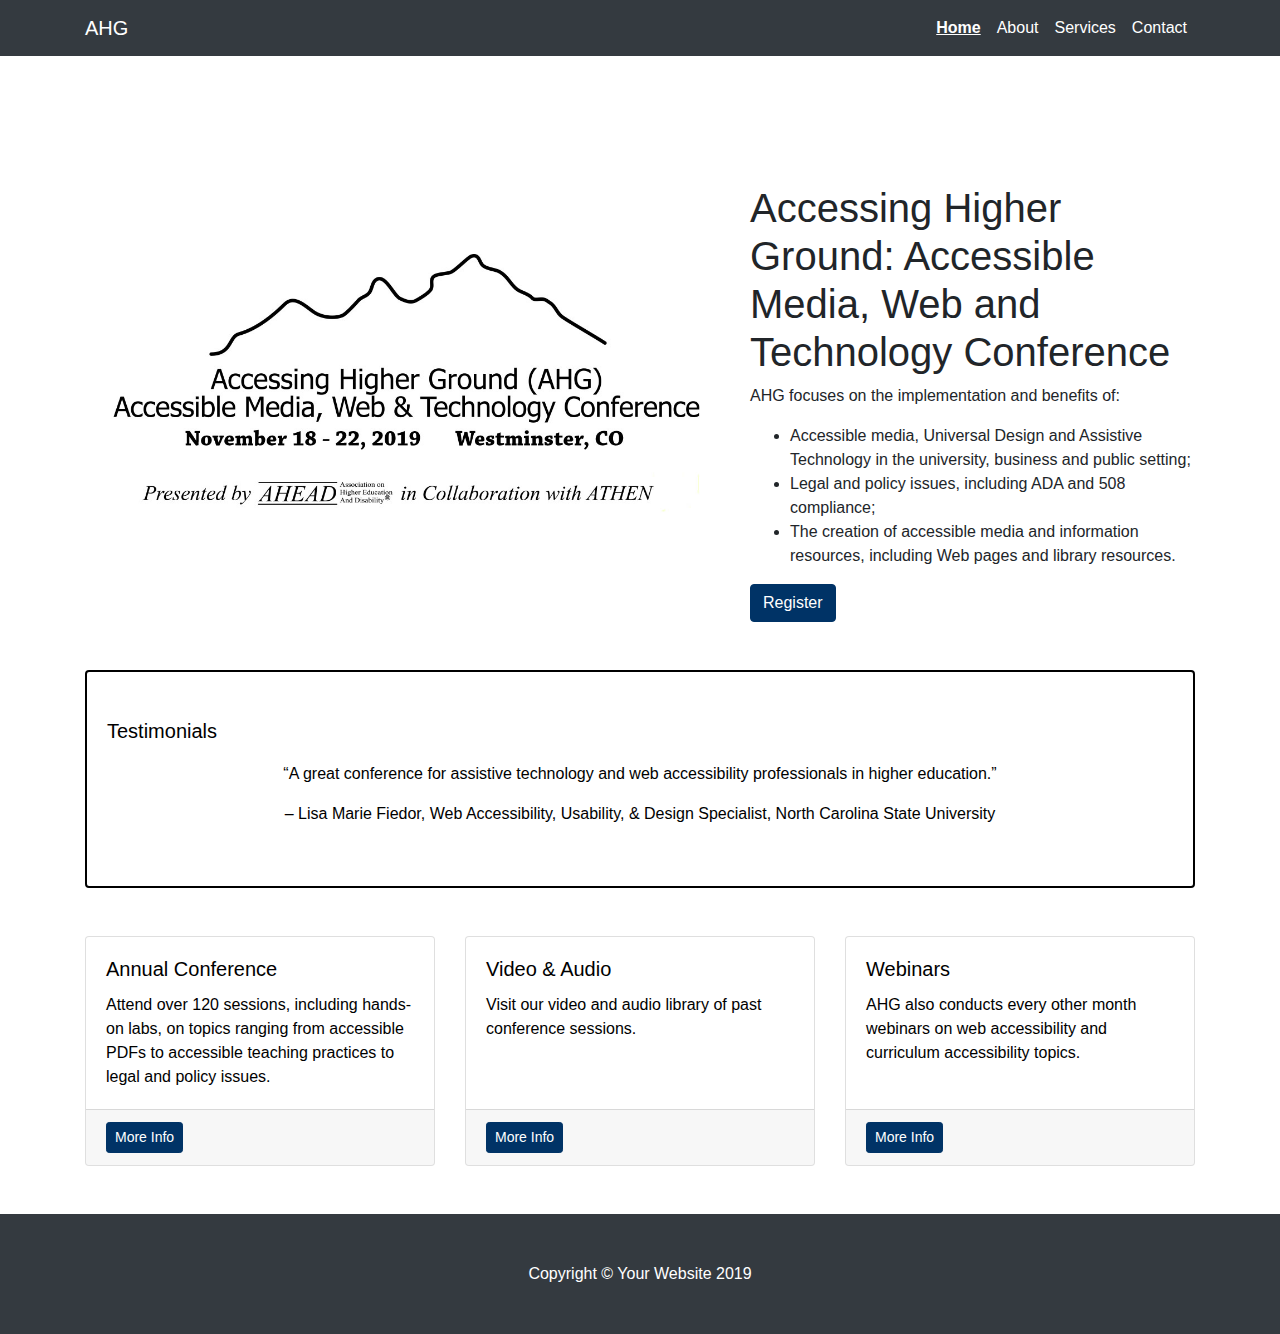
<file: atlas-csci-4519-4830/site-recode-assign6/index.html>
<!DOCTYPE html>
<html lang="en">

<head>
  <meta charset="utf-8" />
  <meta name="viewport" content="width=device-width, initial-scale=1, shrink-to-fit=no" />
  <meta name="description" content="" />
  <meta name="author" content="" />
  <title>Main Page</title>

  <!-- Bootstrap core CSS -->
  <link href="vendor/bootstrap/css/bootstrap.min.css" rel="stylesheet" />

  <!-- Custom styles for this template -->
  <link href="css/small-business.css" rel="stylesheet" />
</head>

<body>
  <a href="#main-content" class="sr-only sr-only-focusable">Skip to main content</a>

  <!-- Navigation -->
  <nav class="navbar navbar-expand-lg navbar-dark bg-dark fixed-top" role="navigation" aria-label="Main navigation">
    <div class="container">
      <a class="navbar-brand" href="#">AHG</a>
      <button class="navbar-toggler" type="button" data-toggle="collapse" data-target="#navbarResponsive"
        aria-controls="navbarResponsive" aria-expanded="false" aria-label="Toggle navigation">
        <span class="navbar-toggler-icon"></span>
      </button>
      <div class="collapse navbar-collapse" id="navbarResponsive">
        <ul class="navbar-nav ml-auto">
          <li class="nav-item active">
            <a class="nav-link" href="#">Home <span class="sr-only">(current)</span></a>
          </li>
          <li class="nav-item">
            <a class="nav-link" href="#">About</a>
          </li>
          <li class="nav-item">
            <a class="nav-link" href="#">Services</a>
          </li>
          <li class="nav-item">
            <a class="nav-link" href="#">Contact</a>
          </li>
        </ul>
      </div>
    </div>
  </nav>

  <!-- Page Content -->
  <main id="main-content" role="main">
    <div class="container" style="padding-top: 80px;">

      <!-- Heading Row -->
      <section role="region" aria-labelledby="ahg-heading">
        <div class="row align-items-center my-5">
          <div class="col-lg-7">
            <img class="img-fluid rounded mb-4 mb-lg-0" src="images/AHG Conference Logo (2019).jpg" alt="AHG Conference Logo" />
          </div>
          <div class="col-lg-5">
            <h1 id="ahg-heading">Accessing Higher Ground: Accessible Media, Web and Technology Conference</h1>
            <p id="Accessing_Higher_Ground_focuses_on_the_implementation_and_benefits_of">
              AHG focuses on the implementation and benefits of:
            </p>
            <ul>
              <li>Accessible media, Universal Design and Assistive Technology in the university, business and public setting;</li>
              <li>Legal and policy issues, including ADA and 508 compliance;</li>
              <li>The creation of accessible media and information resources, including Web pages and library resources.</li>
            </ul>
            <a class="btn btn-primary" href="#">Register</a>
          </div>
        </div>
      </section>

      <!-- Call to Action Well -->
      <section role="region" aria-label="Testimonials">
        <div class="card testimonials-card my-5 py-4 text-center">
          <div class="card-body">
            <p style="float:left; font-size:1.25em;">Testimonials</p>
            <p style="clear:left">
              “A great conference for assistive technology and web accessibility professionals in higher education.”
            </p>
            <p>– Lisa Marie Fiedor, Web Accessibility, Usability, &amp; Design Specialist, North Carolina State University</p>
          </div>
        </div>
      </section>
      

      <!-- Content Row -->
      <section role="region" aria-labelledby="info-heading">
        <h2 id="info-heading" class="sr-only">Conference Information</h2>
        <div class="row">
          <div class="col-md-4 mb-5">
            <div class="card h-100">
              <div class="card-body">
                <h2 class="h5 card-title">Annual Conference</h2>
                <p class="card-text">Attend over 120 sessions, including hands-on labs, on topics ranging from accessible PDFs to accessible teaching practices to legal and policy issues.</p>
              </div>
              <div class="card-footer">
                <a href="#" class="btn btn-primary btn-sm">More Info</a>
              </div>
            </div>
          </div>
          <div class="col-md-4 mb-5">
            <div class="card h-100">
              <div class="card-body">
                <h2 class="h5 card-title">Video &amp; Audio</h2>
                <p class="card-text">Visit our video and audio library of past conference sessions.</p>
              </div>
              <div class="card-footer">
                <a href="#" class="btn btn-primary btn-sm">More Info</a>
              </div>
            </div>
          </div>
          <div class="col-md-4 mb-5">
            <div class="card h-100">
              <div class="card-body">
                <h2 class="h5 card-title">Webinars</h2>
                <p class="card-text">AHG also conducts every other month webinars on web accessibility and curriculum accessibility topics.</p>
              </div>
              <div class="card-footer">
                <a href="#" class="btn btn-primary btn-sm">More Info</a>
              </div>
            </div>
          </div>
        </div>
      </section>

    </div>
  </main>

  <!-- Footer -->
  <footer class="py-5 bg-dark" role="contentinfo">
    <div class="container">
      <p class="m-0 text-center text-white">Copyright &copy; Your Website 2019</p>
    </div>
  </footer>

  <!-- Bootstrap core JavaScript -->
  <script src="vendor/jquery/jquery.min.js"></script>
  <script src="vendor/bootstrap/js/bootstrap.bundle.min.js"></script>

</body>

</html>
</file>
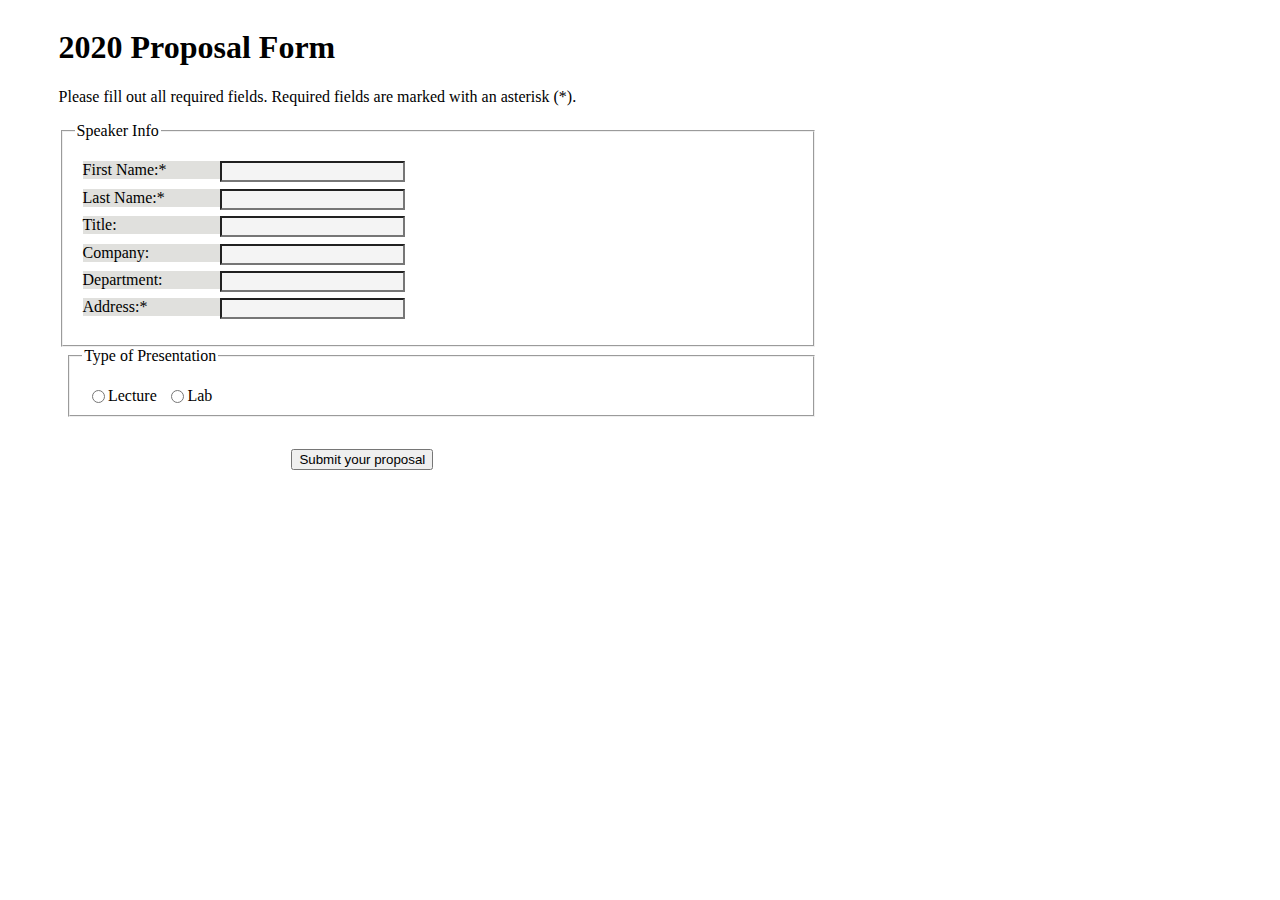
<file: form-exercise1(one).html>
<!DOCTYPE html>
<html lang="en">
<head>
  <meta charset="utf-8" />
  <title>2020 Proposal Submission Form</title>
  <link rel="stylesheet" href="css/form.css" />

  <!--[if lt IE 9]>
    <script src="http://html5shiv.googlecode.com/svn/trunk/html5.js"></script>
  <![endif]-->
</head>

<body>
  <div id="wrapper">
    <form method="post" id="proposal2014">

      <div id="formcol1">
        <h1>2020 Proposal Form</h1>
        <p>Please fill out all required fields. Required fields are marked with an asterisk (*).</p>

        <fieldset>
          <legend>Speaker Info</legend>
          <ul id="speaker-list">
            <li>
              <label for="fstspkr1">First Name:*</label>
              <input id="fstspkr1" name="fstspkr1" type="text" class="reqfield" />
            </li>

            <li>
              <label for="lstname1">Last Name:*</label>
              <input id="lstname1" name="lstname1" type="text" class="reqfield" />
            </li>

            <li>
              <label for="spkrtitle1">Title:</label>
              <input id="spkrtitle1" name="spkrtitle1" type="text" maxlength="48" />
            </li>

            <li>
              <label for="company1">Company:</label>
              <input id="company1" name="company1" type="text" />
            </li>

            <li>
              <label for="department1">Department:</label>
              <input id="department1" name="department1" type="text" />
            </li>

            <li>
              <label for="address1">Address:*</label>
              <input id="address1" name="address1" type="text" class="reqfield" />
            </li>
          </ul>
        </fieldset>
      </div>

      <div id="multchoice">
        <fieldset>
          <legend>Type of Presentation</legend>
          <p>
            <span>
              <input value="1" id="TypeofPres_lec" name="p-type" type="radio" />
              <label for="TypeofPres_lec">Lecture</label>
            </span>
            <span>
              <input value="2" id="TypeofPres_lab" name="p-type" type="radio" />
              <label for="TypeofPres_lab">Lab</label>
            </span>
          </p>
        </fieldset>

        <p class="submit-button">
          <input type="submit" value="Submit your proposal" />
        </p>
      </div>

    </form>
  </div>
</body>
</html>
</file>
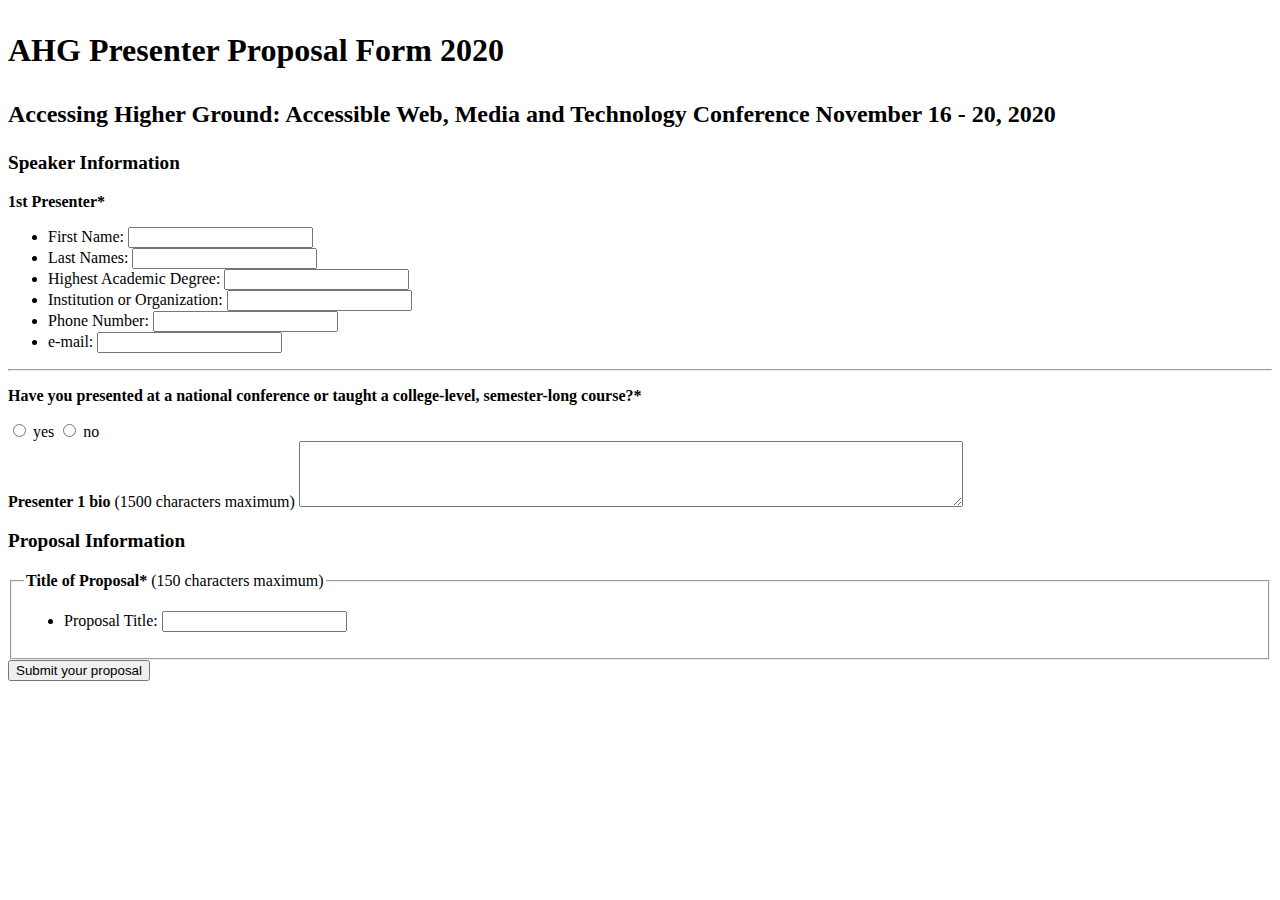
<file: atlas-csci-4519-4830/AHGproposalform-assign8/AHG_proposalform2020-demo-before.html>
<!DOCTYPE html> 
<html lang="en">
<head>
<meta charset="utf-8" />
<meta name="keywords" content="accessibility, universal design, 
alternate format, web design, disability, higher education, ADA, Section 508,
accommodations, assistifve technology, DOJ, Department of Justice, WAI" />


<title>AHG 2020</title>

<link rel='stylesheet' id='Lora-css'  href='//fonts.googleapis.com/css?family=Lora%3A400%2C700&#038;ver=4.4.2' type='text/css' media='all' />
<link rel="stylesheet" href="css/ahgformstyle2020before.css"  type="text/css" media="screen">


<!-- enable HTML 5 elements in IE7&8 -->
<!--[if lt IE 9]>
   <script src="http://html5shim.googlecode.com/svn/trunk/html5.js"></script>
   <![endif]-->
   
<!--[if lt IE 8]>
   <link rel="stylesheet" type="text/css" media="all" href="http://accessinghigherground.org/wp/wp-content/themes/AHG/css/ahg_scrn_ie_style4ahead-wform-4wp.css" />
   <![endif]-->


</head>

<body>
       
<div id="content">   
        <div id="formheader">
        <p id="formstart">AHG Presenter Proposal Form 2020</p>

		<p class="outline3">Accessing Higher Ground: Accessible Web, Media and Technology Conference November 16 - 20, 2020</p>
        </div> 

 
 <p class="outline4">Speaker Information</p>
 <form action="AHG_saveprop2020.php" method="post" id="AHGproposalform2020">
  <div class="speakerinfo">



<p><strong>1st Presenter*</strong></p>
  <ul>
    <li>
      <label>First Name:</label>
      <input id="fstspkr1" name="fstspkr1" type="text"  />
    </li>
    <li>
      <label for="lstname1">Last Names:</label>
      <input id="lstname1" name="lstname1" type="text"  />
    </li>
    
    <li>
      <label for="degree1">Highest Academic Degree:</label>
      <input id="degree1" name="degree1" type="text"  />
    </li>
    <li>
      <label for="company1">Institution or Organization:</label>
      <input id="company1" name="company1" type="text" />
    </li>
    <li>
      <label for="telno1" >Phone Number:</label>
      <input id="telno1" name="telno1" type="text"  />
    </li>
    
    <li>
      <label for="email1" >e-mail:</label>
      <input id="email1" name="email1" type="text" />
    </li>
  </ul>
  <hr />
  
  <div class="spkrques">
  <p><strong>Have you presented at a  national conference or taught a college-level, semester-long course?*</strong></p>
  <div class="oneques"> <span>
  <input value="1" id="natconfexp1_yes" name="natconfexp1" type="radio" />
    <label for="natconfexp1_yes" >yes</label>
    </span> <span>
      <input value="0" id="natconfexp1_no" name="natconfexp1" type="radio" />
      <label for="natconfexp1_no" >no</label>
  </span> </div>
  
  
  <div class="suggest_form">
  <label for="Speaker1bio"><strong>Presenter 1 bio&nbsp;</strong>(1500 characters maximum)</label>
  
  
  <textarea id="Speaker1bio" name="Speaker1bio" cols="80" rows="4" maxlength="1003"></textarea>
</fieldset>




</div>
 
<div class="formcol">


<!-- bottom of expanding sections -->


<div id="propinfo">

<p class="outline4">Proposal Information</p>

	

  <fieldset>
    <legend><strong><span id="proplegend">Title of Proposal</span><span class="star">*</span></strong> (150 characters maximum)</legend>
<ul>
<li>
	<label for="proptitle">Proposal Title:</label>
	<input id="proptitle" name="proptitle" class="reqfield type="text" 
    maxlength="152" />
   
</li>
</ul>

</fieldset>
 	
  
        

</div>





 
 
 <input type="submit" value="Submit your proposal" />
</form>



 
	
      
    
   
</div>




 

  

</body>
</html>
</file>
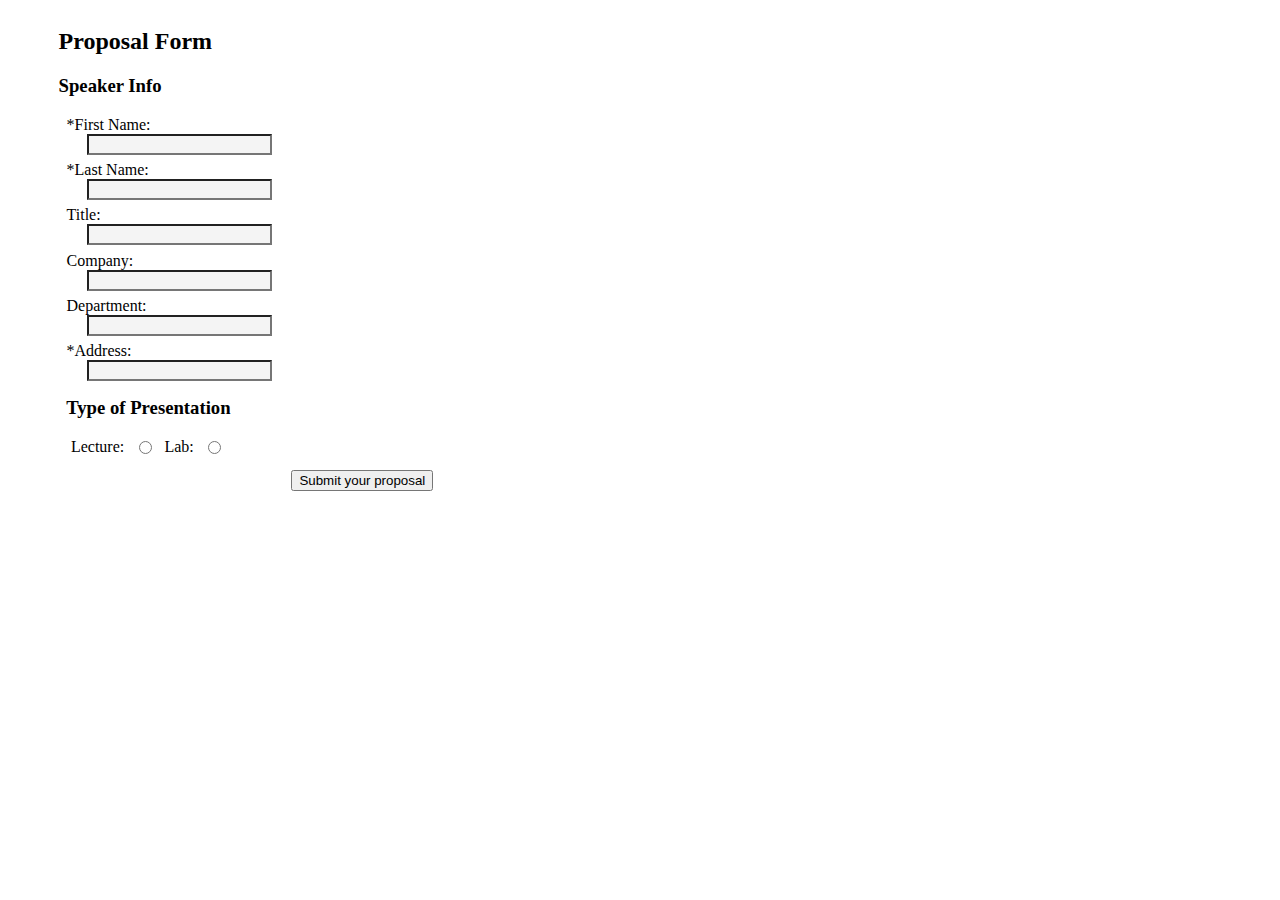
<file: atlas-csci-4519-4830/basic-form/form-exercise1(one).html>
<!DOCTYPE html>
<html lang="en">
<head>
<meta charset="utf-8" />
<title>Forms Exercise One - labels and more</title>
 <link rel="stylesheet"  href="css/form.css" />  

 
 


   
<!--[if lt IE 9]>
  <script src="http://html5shiv.googlecode.com/svn/trunk/html5.js"></script>
  <![endif]-->

</head>

<body>

<div id="wrapper">
<form action="" method="post" id="proposal2014">

<div id="formcol1">


 <h2>Proposal Form</h2>
 <h3>Speaker Info</h3>
 <ul>
	<li>
        <span>*First Name:</span>
        <input id="fstspkr1" name="fstspkr1" type="text" class="reqfield" title="Required field" />
    </li>


 	<li><span>*Last Name:</span>
        <input id="lstname1" name="lstname1" type="text" class="reqfield" title="Required field" />
</li>
<li>
	<span>Title:</span>
	<input id="spkrtitle1" name="spkrtitle1" type="text" maxlength="48" />
</li>
<li>
	<span>Company:</span>
	<input id="company1" name="company1" type="text" />
</li>
<li>
	<span>Department:</span>
	<input id="department1" name="department1" type="text"  />
</li>
<li>
	<span>*Address:</span>
	<input id="address1" class="reqfield" name="address1" type="text" title="Required field" />
</li>
</ul>

</div> <!-- end of formcol1 div -->
    <div id="multchoice">
    
    <h3>Type of Presentation</h3>
    
        <p><span>Lecture:</span>	<span><input value="1" id="TypeofPres_lec" name="p-type" type="radio" /> </span>
           <span>Lab:</span>	<span><input value="2" id="TypeofPres_lab" name="p-type" type="radio"  /></span></p>
           
 	<p class="submit-button">    
<input type="submit" value="Submit your proposal" /></p>
    </div> <!-- end of multchoice div -->


</form>

	
</div> <!-- end wrapper div -->
</body>
</html>
</file>
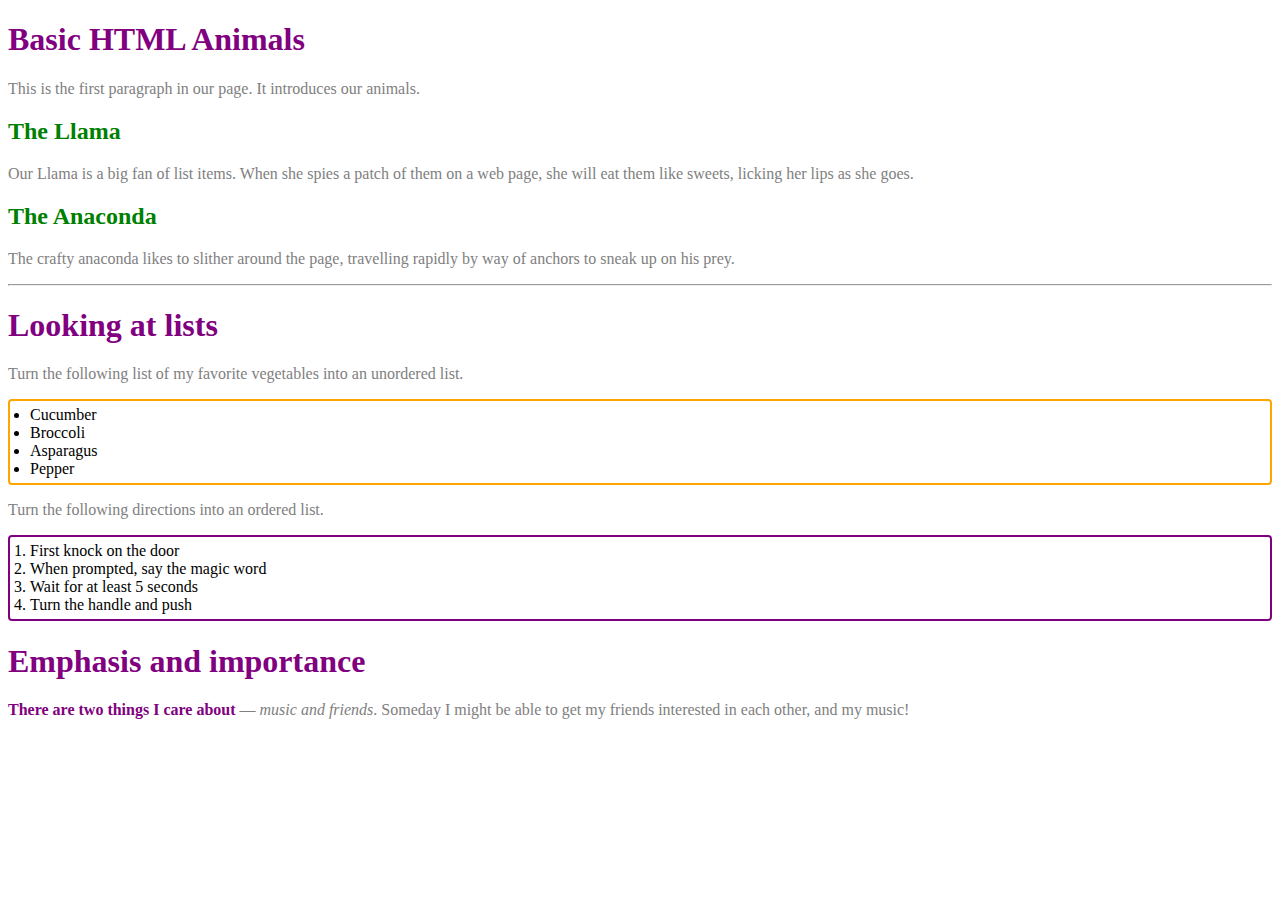
<file: atlas-csci-4519-4830/misc/basic-html-css.html>
<!DOCTYPE html>
<html>
  <head>
    <meta charset="utf-8">

    <title>My page title</title>
    <link href="https://fonts.googleapis.com/css?family=Open+Sans+Condensed:300|Sonsie+One" rel="stylesheet" type="text/css">

<!----- Add the link to your style sheet --------->
        <link rel="stylesheet" href="basic-html-css-style.css">
<!------------------------------------------------>


    <!-- the below three lines are a fix to get HTML5 semantic elements working in old versions of Internet Explorer-->
    <!--[if lt IE 9]>
      <script src="https://cdnjs.cloudflare.com/ajax/libs/html5shiv/3.7.3/html5shiv.js"></script>
    <![endif]-->
  </head>
  <!-- I included the body element below which is not part of the html version or the head to make
    make sure you include it above your HTML code -->
  <body>


<h1>Basic HTML Animals</h1>

<p>This is the first paragraph in our page. It introduces our animals.</p>

<h2>The Llama</h2>

  <p>Our Llama is a big fan of list items. When she spies a patch of them on a web page, she will eat them like sweets, licking her lips as she goes.</p>

  <h2>The Anaconda</h2>

  <p>The crafty anaconda likes to slither around the page, travelling rapidly by way of anchors to sneak up on his prey.</p>

  <hr>

  <h1>Looking at lists</h1>


  <p>Turn the following list of my favorite vegetables into an unordered list.</p>

  <ul>
    <li>Cucumber</li>
    <li> Broccoli</li>
    <li> Asparagus</li>
    <li> Pepper</li>
  </ul>

  <p>Turn the following directions into an ordered list.</p>

  <ol>

    <li> First knock on the door</li>
    <li> When prompted, say the magic word</li>
    <li> Wait for at least 5 seconds</li>
    <li> Turn the handle and push</li>
  </ol>

  <h1>Emphasis and importance</h1>

  <p><strong>There are two things I care about</strong> — <em>music and friends</em>. Someday I might be able to get my friends interested in each other, 
  and my music!</p>

</body>
</html>
</file>
<file: css/form.css>
@charset "ISO-8859-1";


/* form styling */


#wrapper {
	width: 60%;
	margin-left:4%;
}

div#formcol1 {
	
	float:left;	
	width: 100%;
}

div#formcol1 label {
	float:left;
	width:8.3em;
	text-align:left;
	display:block;
	padding-right:.3em;	
	background:#E0E0DD;
	clear:right;
	}
	

div#formcol1 ul li {
	list-style-type:none;
	margin-left:-2em;
	margin-bottom:.4em;
	}

	
div#formcol1 input {
	
	margin-left:1.5em;
	text-align:left;
	display:block;
	clear:right;
	background-color:#F4F4F4;
	}


/* div for radio buttons and check boxes */

#multchoice {
	clear:left;
	margin-left:1%;	
}

#multchoice input, #multchoice span {
	float:left;
}

#multchoice span {	
	margin: 0 .3em;
}

.submit-button {
	margin:2em 0;
	float:right;
	width:70%;
}


		

/* end of form css */
</file>
<file: atlas-csci-4519-4830/AHGproposalform-assign8/css/ahgformstyle2020before.css>
/* CSS */
 





#formstart {
	font-family:Georgia, "Times New Roman", Times, serif;
	font-size:200%;
	font-weight:bold;
}

.outline3 {
	font-family:Georgia, "Times New Roman", Times, serif;
	font-size:150%;
	font-weight:bold;
}

.outline4 {
	font-family:Georgia, "Times New Roman", Times, serif;
	font-size:120%;
	font-weight:bold;
}
.
</file>
<file: atlas-csci-4519-4830/basic-form/css/form.css>
@charset "ISO-8859-1";


/* form styling */


#wrapper {
	width: 60%;
	margin-left:4%;
}

div#formcol1 {
	
	float:left;	
	width: 100%;
}

div#formcol1 label {
	float:left;
	width:8.3em;
	text-align:left;
	display:block;
	padding-right:.3em;	
	background:#E0E0DD;
	clear:right;
	}
	

div#formcol1 ul li {
	list-style-type:none;
	margin-left:-2em;
	margin-bottom:.4em;
	}

	
div#formcol1 input {
	
	margin-left:1.5em;
	text-align:left;
	display:block;
	clear:right;
	background-color:#F4F4F4;
	}


/* div for radio buttons and check boxes */

#multchoice {
	clear:left;
	margin-left:1%;	
}

#multchoice input, #multchoice span {
	float:left;
}

#multchoice span {	
	margin: 0 .3em;
}

.submit-button {
	margin:2em 0;
	float:right;
	width:70%;
}


		

/* end of form css */
</file>
<file: atlas-csci-4519-4830/misc/basic-html-css-style.css>
h1, h2 {
  color: green;
}

p {
  color: gray;
}

ul {
  border: 2px solid orange;
}

ol {
  border: 2px solid purple;
}

ol, ul {
  padding: 5px 20px;
  border-radius: 4px;
}

h1, strong {
  color: purple;
}

em {
  color: gray;
}
</file>
<file: atlas-csci-4519-4830/site-recode-assign6/css/small-business.css>
/*!
 * Start Bootstrap - Small Business (https://startbootstrap.com/template-overviews/small-business)
 * Copyright 2013-2019 Start Bootstrap
 * Licensed under MIT (https://github.com/BlackrockDigital/startbootstrap-small-business/blob/master/LICENSE)
 */
body {
  padding-top: 56px;
}
.testimonials-card {
  background-color: white !important;
  color: black;
  border: 2px solid black;
}

.btn-primary {
  background-color: #003366;
  border-color: #003366;
}

.btn-primary:hover,
.btn-primary:focus {
  background-color: #002244;
  border-color: #002244;
}
.navbar-dark .navbar-nav .nav-link {
  color: white !important;
}

.navbar-dark .navbar-nav .nav-link:hover,
.navbar-dark .navbar-nav .nav-link:focus {
  text-decoration: underline;
  color: white;
}

.navbar-dark .navbar-nav .nav-item.active .nav-link {
  text-decoration: underline;
  font-weight: bold;
  color: white !important;
}
</file>
